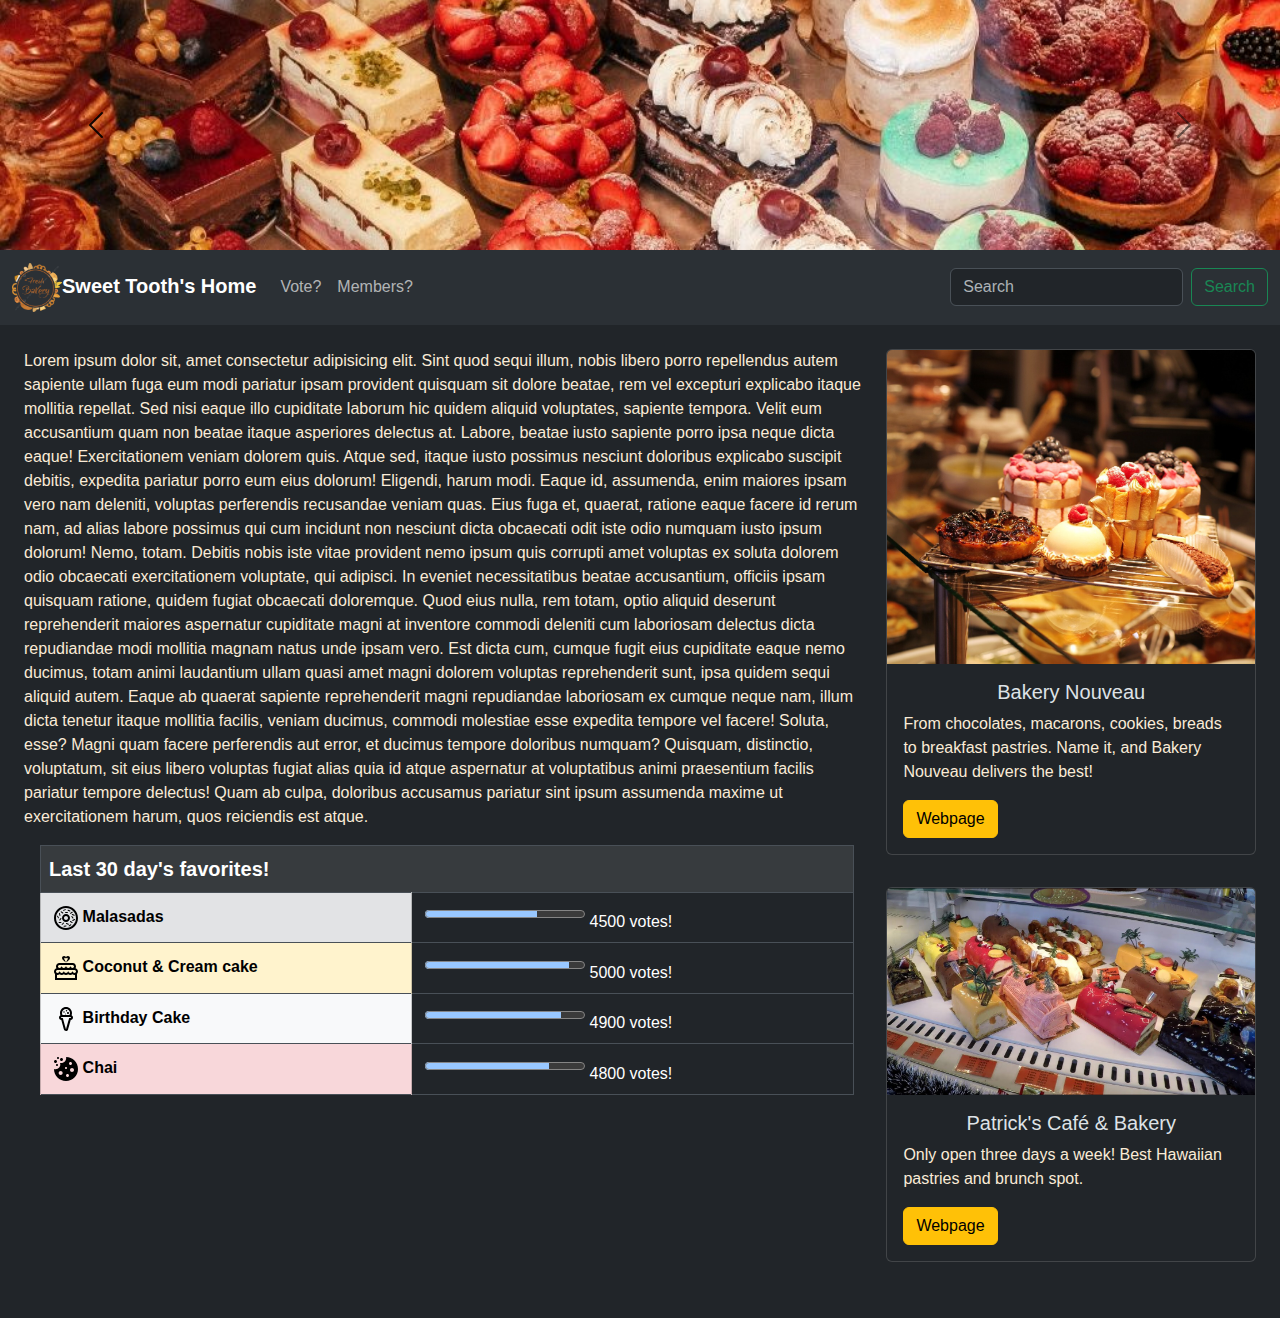
<file: index.html>
<!DOCTYPE html>
<html lang="en">
<head>
    <meta charset="UTF-8">
    <meta name="viewport" content="width=device-width, initial-scale=1.0">
    <link rel="stylesheet" href="./styles/styles.css">
    <link href="https://cdn.jsdelivr.net/npm/bootstrap@5.3.3/dist/css/bootstrap.min.css" rel="stylesheet" integrity="sha384-QWTKZyjpPEjISv5WaRU9OFeRpok6YctnYmDr5pNlyT2bRjXh0JMhjY6hW+ALEwIH" crossorigin="anonymous">
    <title>SBA 307</title>
</head>
<body data-bs-theme="dark">
    <!-- Bootstrap Carousel -->
    <div id="carouselExampleRide" class="carousel slide" data-bs-ride="true">
        <div class="carousel-inner">
            <div class="carousel-item active">
                <img src="./images/Bakery4-fotor-200.jpg" class="d-block w-100" alt="carousel bakery3">
            </div>
            <div class="carousel-item">
                <img src="./images/Bakery8-fotor-200.jpg" class="d-block w-100" alt="carousel bakery1">
            </div>
            <div class="carousel-item">
                <img src="./images/Bakery5-fotor-200.jpg" class="d-block w-100" alt="carousel bakery2">
            </div>
        </div>
        <button class="carousel-control-prev" type="button" data-bs-target="#carouselExampleRide" data-bs-slide="prev">
            <span class="carousel-control-prev-icon" aria-hidden="true"></span>
            <span class="visually-hidden">Previous</span>
        </button>
        <button utton class="carousel-control-next" type="button" data-bs-target="#carouselExampleRide" data-bs-slide="next">
            <span class="carousel-control-next-icon" aria-hidden="true"></span>
            <span class="visually-hidden">Next</span>
        </button>
    </div>
    <!-- Bootstrap Navbar -->
    <nav class="navbar navbar-expand-lg bg-body-tertiary" style="background-color:bisque;">
        <div class="container-fluid">
            <a class="navbar-brand" href="index.html">
                <img src="./images/home.png" alt="bakery logo" width="50px">Sweet Tooth's Home
            </a>
            <button class="navbar-toggler" type="button" data-bs-toggle="collapse" data-bs-target="#navbarSupportedContent" aria-controls="navbarSupportedContent" aria-expanded="false" aria-label="Toggle navigation">
                <span class="navbar-toggler-icon"></span>
            </button>
            <div class="collapse navbar-collapse" id="navbarSupportedContent">
                <ul class="navbar-nav me-auto mb-2 mb-lg-0">
                    <li class="nav-item">
                        <a class="nav-link" aria-current="page" href="./pages/survey.html">Vote?</a>
                    </li>
                    <li class="nav-item">
                        <a class="nav-link" href="./pages/login.html">Members?</a>
                    </li>
                </ul>
                <form class="d-flex" role="search">
                    <input class="form-control me-2" type="search" placeholder="Search" aria-label="Search">
                    <button class="btn btn-outline-success" type="submit">Search</button>
                </form>
            </div>
        </div>
    </nav>
    <div class="main">        
        <div class="mainColumn">
            <div class="mainContent">
                <p>Lorem ipsum dolor sit, amet consectetur adipisicing elit. Sint quod sequi illum, nobis libero porro repellendus autem sapiente ullam fuga eum modi pariatur ipsam provident quisquam sit dolore beatae, rem vel excepturi explicabo itaque mollitia repellat. Sed nisi eaque illo cupiditate laborum hic quidem aliquid voluptates, sapiente tempora. Velit eum accusantium quam non beatae itaque asperiores delectus at. Labore, beatae iusto sapiente porro ipsa neque dicta eaque! Exercitationem veniam dolorem quis. Atque sed, itaque iusto possimus nesciunt doloribus explicabo suscipit debitis, expedita pariatur porro eum eius dolorum! Eligendi, harum modi. Eaque id, assumenda, enim maiores ipsam vero nam deleniti, voluptas perferendis recusandae veniam quas. Eius fuga et, quaerat, ratione eaque facere id rerum nam, ad alias labore possimus qui cum incidunt non nesciunt dicta obcaecati odit iste odio numquam iusto ipsum dolorum! Nemo, totam. Debitis nobis iste vitae provident nemo ipsum quis corrupti amet voluptas ex soluta dolorem odio obcaecati exercitationem voluptate, qui adipisci. In eveniet necessitatibus beatae accusantium, officiis ipsam quisquam ratione, quidem fugiat obcaecati doloremque. Quod eius nulla, rem totam, optio aliquid deserunt reprehenderit maiores aspernatur cupiditate magni at inventore commodi deleniti cum laboriosam delectus dicta repudiandae modi mollitia magnam natus unde ipsam vero. Est dicta cum, cumque fugit eius cupiditate eaque nemo ducimus, totam animi laudantium ullam quasi amet magni dolorem voluptas reprehenderit sunt, ipsa quidem sequi aliquid autem. Eaque ab quaerat sapiente reprehenderit magni repudiandae laboriosam ex cumque neque nam, illum dicta tenetur itaque mollitia facilis, veniam ducimus, commodi molestiae esse expedita tempore vel facere! Soluta, esse? Magni quam facere perferendis aut error, et ducimus tempore doloribus numquam? Quisquam, distinctio, voluptatum, sit eius libero voluptas fugiat alias quia id atque aspernatur at voluptatibus animi praesentium facilis pariatur tempore delectus! Quam ab culpa, doloribus accusamus pariatur sint ipsum assumenda maxime ut exercitationem harum, quos reiciendis est atque.</p>
            </div>
            <div class="mainContent" id="mainTable">
                <table class="table table-hover align-middle table-bordered">
                    <thead>
                        <tr>
                            <td colspan="2" class="table-active fs-5 fw-bolder">Last 30 day's favorites!</td>
                        </tr>
                    </thead>
                    <tr>
                        <th class="table-secondary"><img class="iconImg" src="./images/iconmonstr-candy-10.svg" alt="donut icon">Malasadas</th>
                        <td><progress id="donutVote" value="70" max="100"> </progress>4500 votes!</td>
                    </tr>
                    <tr>
                        <th class="table-warning"><img class="iconImg" src="./images/iconmonstr-candy-20.svg" alt="cake icon">Coconut & Cream cake</th>
                        <td><progress id="cakeVote" value="90" max="100"> </progress>5000 votes!</td>
                    </tr>
                    <tr>
                        <th class="table-light"><img class="iconImg" src="./images/iconmonstr-candy-26.svg" alt="ice-cream icon">Birthday Cake</th>
                        <td><progress id="icecreamVote" value="85" max="100"> </progress>4900 votes!</td>
                    </tr>
                    <tr>
                        <th class="table-danger"><img class="iconImg" src="./images/iconmonstr-candy-5.svg" alt="cookie icon">Chai</th>
                        <td><progress id="cookieVote" value="78" max="100"> </progress>4800 votes!</td>
                    </tr>
                </table>
            </div>
        </div>
        <div class="sideColumn">
            <div class="card">
                <img src="./images/Bakery2.jpg" class="card-img-top" alt="pastry">
                <div class="card-body">
                    <h5 class="card-title text-center">Bakery Nouveau</h5>
                    <p class="card-text">From chocolates, macarons, cookies, breads to breakfast pastries. Name it, and Bakery Nouveau delivers the best!</p>
                    <a href="https://bakerynouveau.com/" class="btn btn-warning">Webpage</a>
                </div>
            </div>
            <div class="card">
                <img src="./images/Bakery6.jpg" class="card-img-top" alt="pastry">
                <div class="card-body">
                    <h5 class="card-title text-center">Patrick's Café & Bakery</h5>
                    <p class="card-text">Only open three days a week! Best Hawaiian pastries and brunch spot.</p>
                    <a href="https://bakerynouveau.com/" class="btn btn-warning">Webpage</a>
                </div>
            </div>
        </div>
        
    </div>
    <!-- Bootstrap js link -->
    <script src="https://cdn.jsdelivr.net/npm/bootstrap@5.3.3/dist/js/bootstrap.bundle.min.js" integrity="sha384-YvpcrYf0tY3lHB60NNkmXc5s9fDVZLESaAA55NDzOxhy9GkcIdslK1eN7N6jIeHz" crossorigin="anonymous"></script>
</body>
</html>
</file>
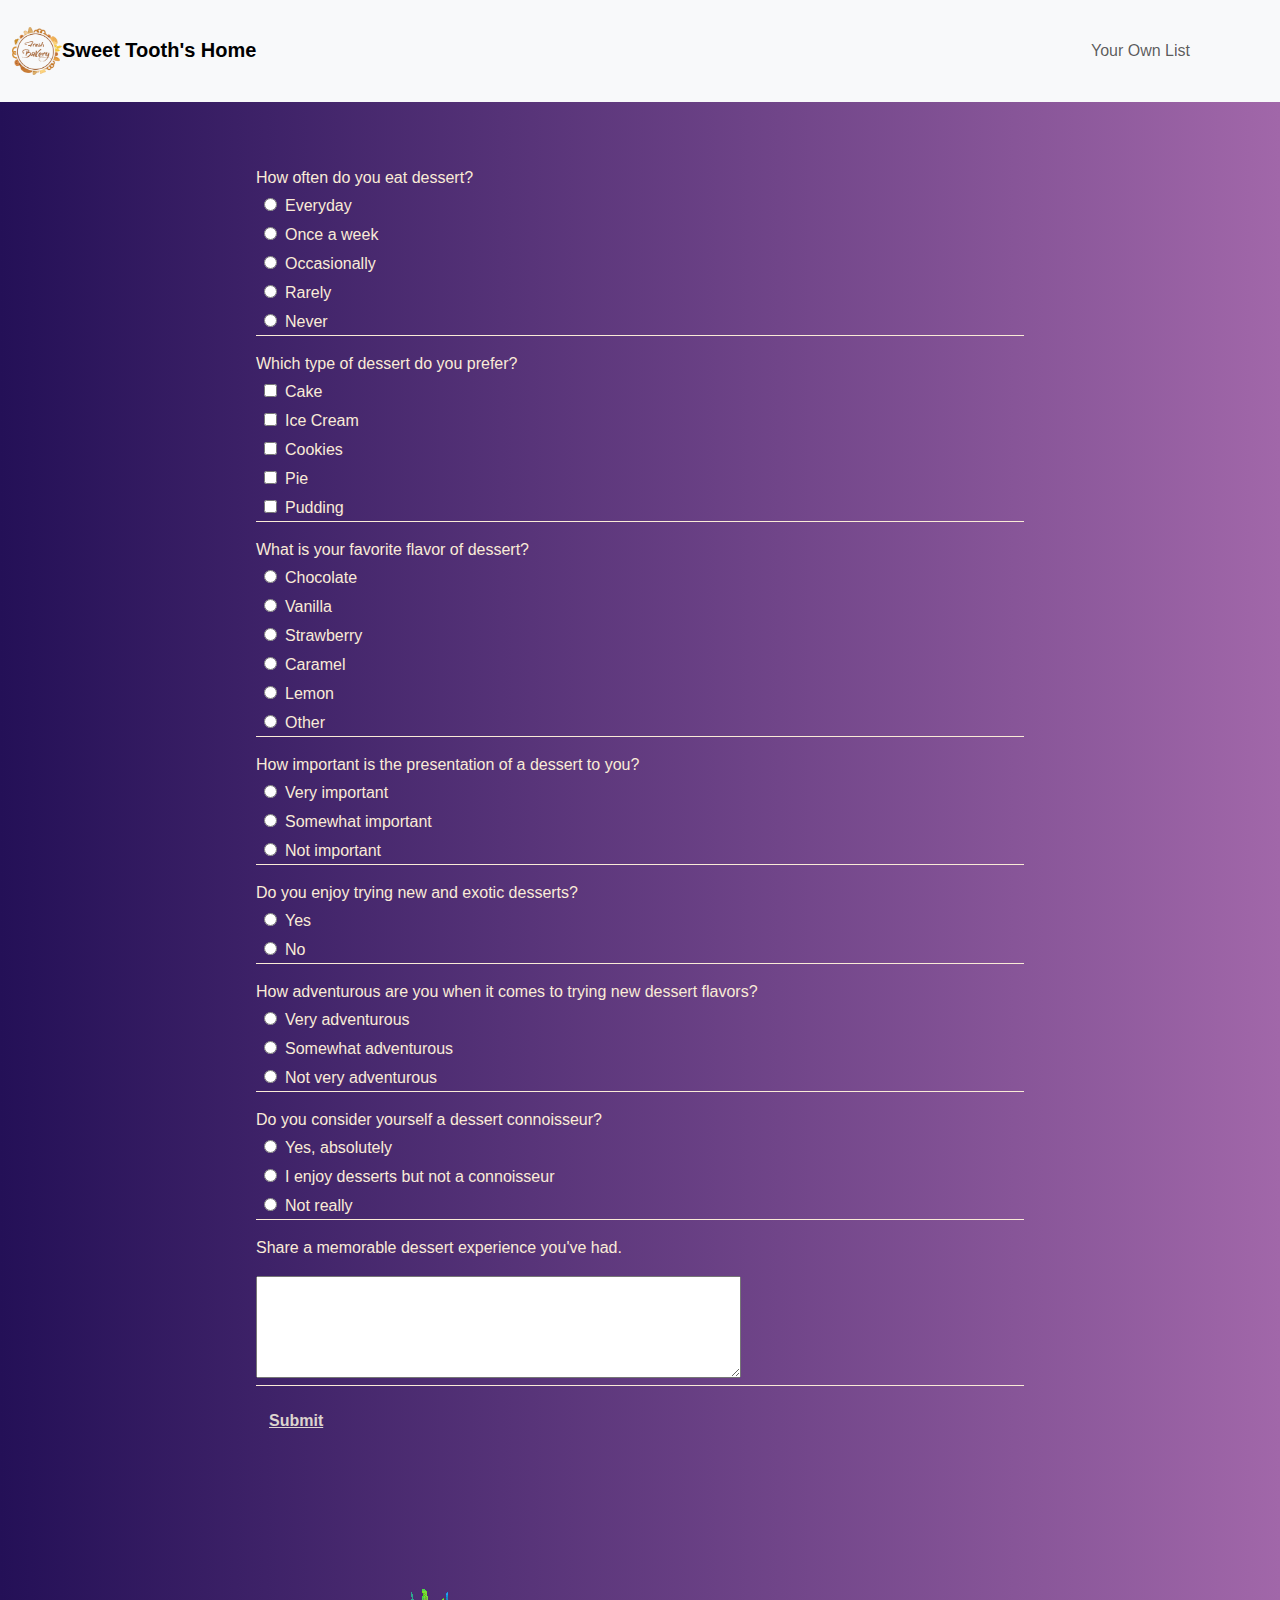
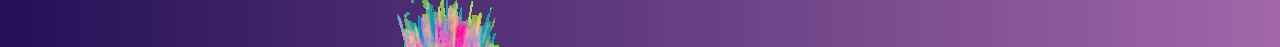
<file: pages/survey.html>
<!DOCTYPE html>
<html lang="en">
<head>
    <meta charset="UTF-8">
    <meta name="viewport" content="width=device-width, initial-scale=1.0">
    <link href="https://cdn.jsdelivr.net/npm/bootstrap@5.3.3/dist/css/bootstrap.min.css" rel="stylesheet" integrity="sha384-QWTKZyjpPEjISv5WaRU9OFeRpok6YctnYmDr5pNlyT2bRjXh0JMhjY6hW+ALEwIH" crossorigin="anonymous">
    <link rel="stylesheet" href="../styles/styles.css">
    <title>Favorite Survey</title>
</head>
<body style="background: linear-gradient(to left, #a167a9 , #241057)">
    <!-- Bootstrap Navbar -->
    <nav class="navbar navbar-expand-sm bg-body-tertiary" style="background-color:rgb(245, 219, 187);">
        <div class="container-fluid">
            <a class="navbar-brand" href="../index.html">
                <img src="../images/home.png" alt="bakery logo" width="50px">Sweet Tooth's Home
            </a>
            <button class="navbar-toggler" type="button" data-bs-toggle="collapse" data-bs-target="#navbarSupportedContent" aria-controls="navbarSupportedContent" aria-expanded="false" aria-label="Toggle navigation">
                <span class="navbar-toggler-icon"></span>
            </button>
            <div class="collapse navbar-collapse justify-content-end" id="navbarSupportedContent">
                <ul class="navbar-nav">                    
                    <li class="nav-item">
                        <a class="nav-link" href="./login.html">Your Own List</a>
                    </li>
                </ul>
                <div class="d-flex mt-3" role="search">
                    <iframe src="https://giphy.com/embed/ln7i16vvMzbFSLb3GX" width="70" height="70" frameBorder="0" class="giphy-embed" allowFullScreen></iframe>
                </div>
            </div>
        </div>
    </nav>
    
    <!-- survey form -->
    <form action="#" class="surveyForm">
        <fieldset>
            <legent>How often do you eat dessert?</legent>
            <div><input type="radio"><label for="surveyR">Everyday</label></div></div>
            <div><input type="radio"><label for="surveyR">Once a week</label></div>
            <div><input type="radio"><label for="surveyR">Occasionally</label></div>
            <div><input type="radio"><label for="surveyR">Rarely</label></div>
            <div><input type="radio"><label for="surveyR">Never</label></div>
        </fieldset>
        <fieldset>
            <legent>Which type of dessert do you prefer?</legent>
            <div><input type="checkbox"><label for="surveyR">Cake</label></div>
            <div><input type="checkbox"><label for="surveyR">Ice Cream</label></div>
            <div><input type="checkbox"><label for="surveyR">Cookies</label></div>
            <div><input type="checkbox"><label for="surveyR">Pie</label></div>
            <div><input type="checkbox"><label for="surveyR">Pudding</label></div>
        </fieldset>
        <fieldset>
            <legent>What is your favorite flavor of dessert?</legent>
            <div><input type="radio"><label for="surveyR">Chocolate</label></div>
            <div><input type="radio"><label for="surveyR">Vanilla</label></div>
            <div><input type="radio"><label for="surveyR">Strawberry</label></div>
            <div><input type="radio"><label for="surveyR">Caramel</label></div>
            <div><input type="radio"><label for="surveyR">Lemon</label></div>
            <div><input type="radio"><label for="surveyR">Other</label></div>
        </fieldset>
        <fieldset>
            <legent>How important is the presentation of a dessert to you?</legent>
            <div><input type="radio">Very important<label for="surveyR"></label></div>
            <div><input type="radio">Somewhat important<label for="surveyR"></label></div>
            <div><input type="radio">Not important<label for="surveyR"></label></div>
        </fieldset>
        <fieldset>
            <legent>Do you enjoy trying new and exotic desserts?</legent>
            <div><input type="radio"><label for="surveyR">Yes</label></div>
            <div><input type="radio"><label for="surveyR">No</label></div>
        </fieldset>
        <fieldset>
            <legent>How adventurous are you when it comes to trying new dessert flavors?</legent>
            <div><input type="radio"><label for="surveyR">Very adventurous</label></div>
            <div><input type="radio"><label for="surveyR">Somewhat adventurous</label></div>
            <div><input type="radio"><label for="surveyR">Not very adventurous</label></div>
        </fieldset>
        <fieldset>
            <legent>Do you consider yourself a dessert connoisseur?</legent>
            <div><input type="radio"><label for="surveyR">Yes, absolutely</label></div>
            <div><input type="radio"><label for="surveyR">I enjoy desserts but not a connoisseur</label></div>
            <div><input type="radio"><label for="surveyR">Not really</label></div>
        </fieldset>
        <fieldset>
            <p>Share a memorable dessert experience you've had.</p>
            <textarea name="surveyR" cols="50em" rows="4"></textarea>
        </fieldset>
        <button class="btn"><a href="#">Submit</a></button>
    </form>
    <img src="../images/congratulations-7600_256.gif" alt="celebration gif" class="celebrate">
    
    <!-- Bootstrap js link -->
    <script src="https://cdn.jsdelivr.net/npm/bootstrap@5.3.3/dist/js/bootstrap.bundle.min.js" integrity="sha384-YvpcrYf0tY3lHB60NNkmXc5s9fDVZLESaAA55NDzOxhy9GkcIdslK1eN7N6jIeHz" crossorigin="anonymous"></script>
</body>
</html>
</file>
<file: styles/styles.css>
* {
    font-family: Arial, Helvetica, sans-serif;
    color: antiquewhite;
}

div.main {
    display: flex;
    padding: 1.5em;
}
div.mainColumn {
    flex:70%;
    padding-right: 1em;
}
div.sideColumn {
   flex:30%;
}
.iconImg {
    padding: 0.3em;
}
table td>progress {
    margin: 0.3em;
}
#mainTable {
    margin: 1em;
}
.card {
    margin-bottom: 2em;
}
@media (max-width: 700px) {
    .main {
      flex-direction: column;
    }
  }
form.login {
    display: block;
    text-align: center;
    width: 50%;
    margin-top: 20%;
    margin-left: 25%;
    padding: 2em;
    border-radius: 5%; 
    border: 0.3em wheat dashed
}
a {
    color: rgb(221, 212, 206);
    border-radius: 5%;
    font-weight: 800;
}
a:hover {
    color: rgb(241, 83, 9);
    font-weight: 600;
}
/* form button :hover {
    color:rgb(46, 11, 2)
} */
.loginForm {
    margin-top: 10%;
}
.surveyForm {
    margin: 5% 20%;
}
.surveyForm input {
    margin: .5em;

}
.surveyForm fieldset {
    margin-bottom: 1em;
    border-bottom: .1em solid;
}
.celebrate {
   
    margin-left: 25%;
}
</file>
